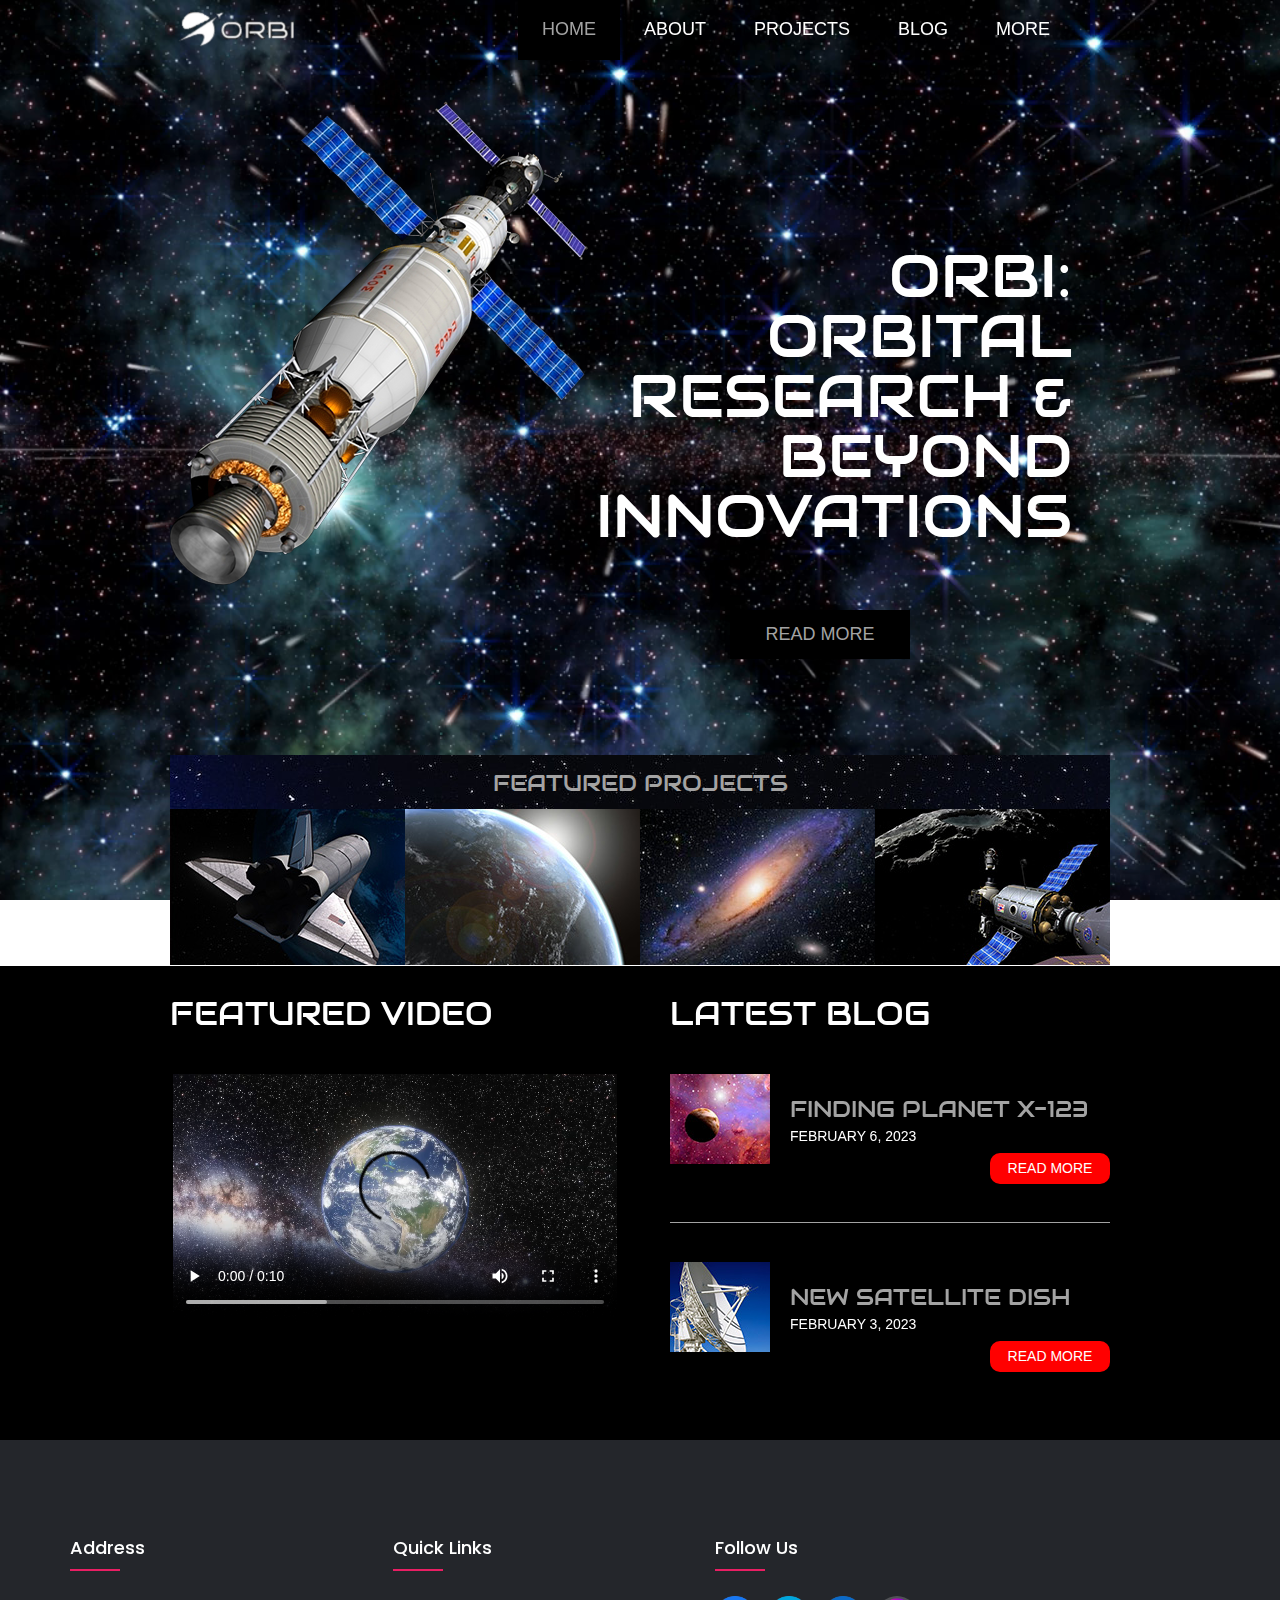
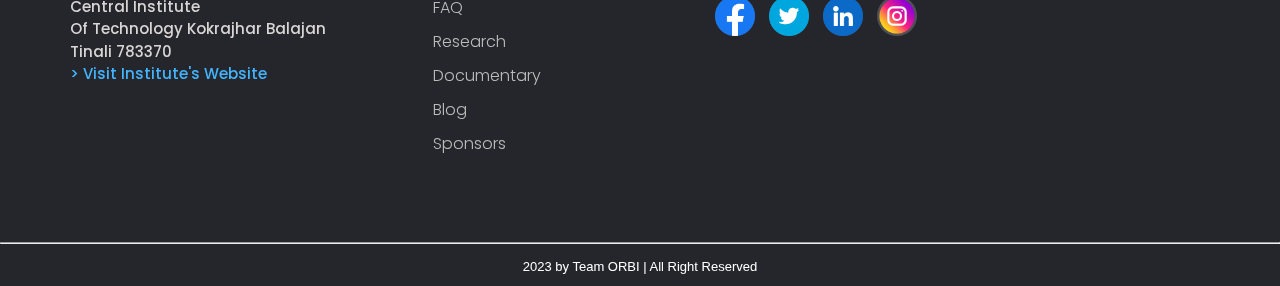
<file: index.html>
<!doctype html>
<html>
<head>
	<meta charset="UTF-8">
	<meta name="viewport" content="width=device-width, initial-scale=1.0">
	<title>ORBI: Orbital Research & Beyond Innovations</title>
	<link rel="icon" type="image/x-icon" href="/images/favico.ico">
	<link rel="stylesheet" href="css/style.css" type="text/css">
	<link rel="stylesheet" type="text/css" href="css/mobile.css">
	<script src="js/mobile.js" type="text/javascript"></script>
</head>
<body>
	<div class="video-background">
        <video autoplay muted loop>
            <source src="images/hr.mp4" type="video/mp4">
            Your browser does not support the video tag.
        </video>
    </div>
	<div id="page">
		<div id="header">
			<div>
				<a href="index.html" class="logo"><img src="images/logo.png" alt=""></a>
				<ul id="navigation">
					<li class="selected">
						<a href="index.html">Home</a>
					</li>
					<li>
						<a href="about.html">About</a>
					</li>
					<li class="menu">
						<a href="projects.html">Projects</a>
						<ul class="primary">
							<li>
								<a href="proj1.html">proj 1</a>
							</li>
						</ul>
					</li>
					<li class="menu">
						<a href="blog.html">Blog</a>
						<ul class="secondary">
							<li>
								<a href="singlepost.html">Single post</a>
							</li>
						</ul>
					</li>
					<li class="menu">
						<a href="projects.html">More</a>
						<ul class="secondary">
							<li>
								<a href="proj1.html">People_associated</a>
							</li>
						</ul>
					</li>
				</ul>
			</div>
		</div>
		<div id="body" class="home">
			<div class="header">
				<div>
					
					<img src="images/satellite.png" alt="" class="satellite">
					<h1>ORBI: Orbital Research & Beyond Innovations</h1>
					<h2></h2>
					<a href="blog.html" class="more">Read More</a>
					<h3>FEATURED PROJECTS</h3>
					<ul>
						<li>
							<a href="projects.html"><img src="images/project-image1.jpg" alt=""></a>
						</li>
						<li>
							<a href="projects.html"><img src="images/project-image2.jpg" alt=""></a>
						</li>
						<li>
							<a href="projects.html"><img src="images/project-image3.jpg" alt=""></a>
						</li>
						<li>
							<a href="projects.html"><img src="images/project-image4.jpg" alt=""></a>
						</li>
					</ul>
				</div>
			</div>
			
			<div class="footer">
				<div>
					<ul>
						<li>
							<h1>FEATURED VIDEO</h1>
							<video width="450" height="250" controls>
								<source src="images/hp.mp4" type="video/mp4">
								<source src="movie.ogg" type="video/ogg">
							  Your browser does not support the video tag.
							  </video>
						</li>
						<li>
							<h1>LATEST BLOG</h1>
							<ul>
								<li>
									<a href="blog.html"><img src="images/finding-planet.jpg" alt=""></a>
									<h1>FINDING PLANET X-123</h1>
									<span>FEBRUARY 6, 2023</span>
									<a href="blog.html" class="more">Read More</a>
								</li>
								<li>
									<a href="blog.html"><img src="images/new-satellitedish.jpg" alt=""></a>
									<h1>NEW SATELLITE DISH</h1>
									<span>FEBRUARY 3, 2023</span>
									<a href="blog.html" class="more">Read More</a>
								</li>
							</ul>
						</li>
					</ul>
				</div>
			</div>
		</div>
		<footer class="footer">
			<div class="container">
				<div class="row">
					<div class="footer-col">
						<h4>Address</h4>
						<p>
						 Central Institute <br>of Technology Kokrajhar
						 Balajan Tinali 783370 <br>
					 <a href="https://www.cit.ac.in/" id="link1">> Visit Institute's Website</a>
					 </p>
					</div>
					<div class="footer-col">
						<h4>Quick links</h4>
						<ul>
							<li><a href="#">FAQ</a></li>
							<li><a href="#">Research</a></li>
							<li><a href="#">documentary</a></li>
							<li><a href="#">blog</a></li>
							<li><a href="#">sponsors</a></li>
						</ul>
					</div>
					
					<div class="footer-col">
						<h4>follow us</h4>
						<div class="social-links">
							<a href="#"><img src="images/facebook.png" alt="facebook icon" id="img1"></a>
							<a href="#"><img src="images/twitter.png" alt="twitter icon" id="img1"></a>
							<a href="#"><img src="images/linkedin.png" alt="linkdin icon" id="img1"></a>
							<a href="#"><img src="images/instagram.png" alt="instagram icon" id="img1"></a>
						</div>
					</div>
				</div>
			</div>
		  <hr id="par">
			<p id="para">2023 by Team ORBI | All Right Reserved</p>
	   </footer>
	 
</body>
</html>
</file>
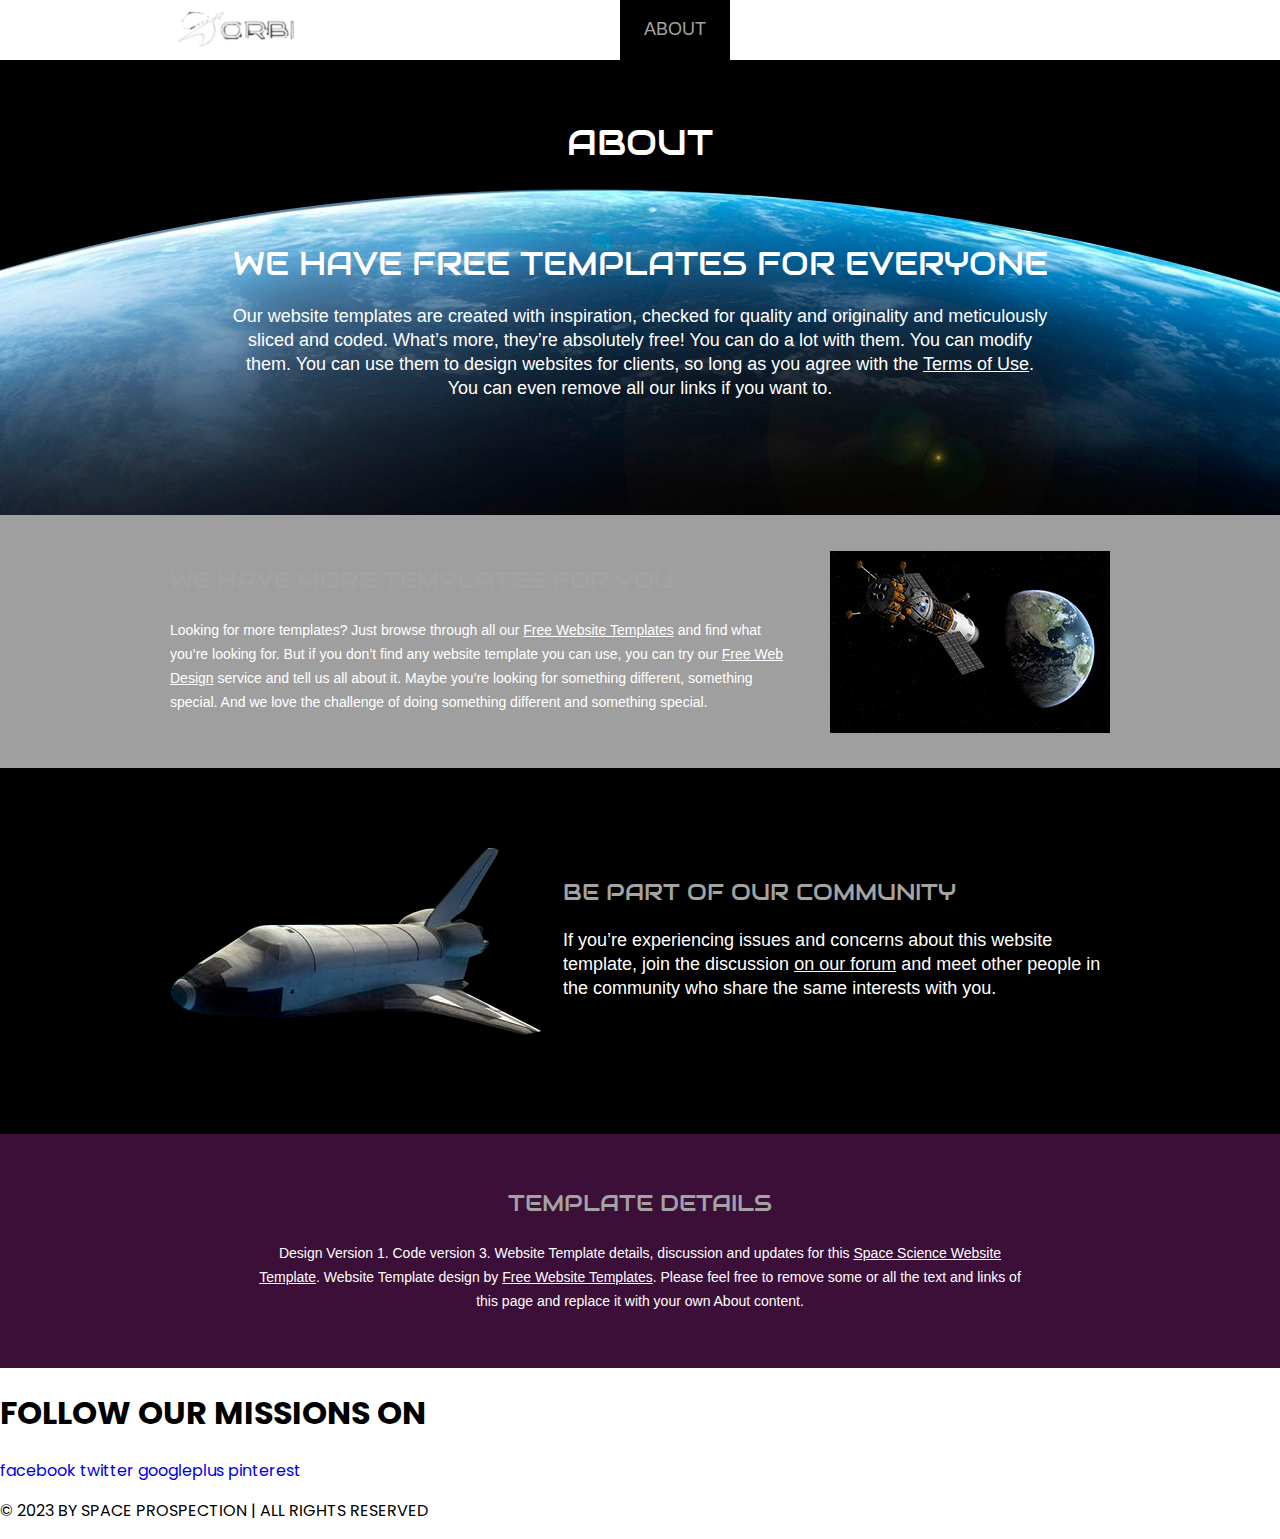
<file: about.html>
<!doctype html>
<!-- Website template by freewebsitetemplates.com -->
<html>
<head>
	<meta charset="UTF-8">
	<meta name="viewport" content="width=device-width, initial-scale=1.0">
	<title>about - Space Science Website Template</title>
	<link rel="stylesheet" href="css/style.css" type="text/css">
	<link rel="stylesheet" type="text/css" href="css/mobile.css">
	<script src="js/mobile.js" type="text/javascript"></script>
</head>
<body>
	<div id="page">
		<div id="header">
			<div>
				<a href="index.html" class="logo"><img src="images/logo.png" alt=""></a>
				<ul id="navigation">
					<li>
						<a href="index.html">Home</a>
					</li>
					<li class="selected">
						<a href="about.html">About</a>
					</li>
					<li class="menu">
						<a href="projects.html">Projects</a>
						<ul class="primary">
							<li>
								<a href="proj1.html">proj 1</a>
							</li>
						</ul>
					</li>
					<li class="menu">
						<a href="blog.html">Blog</a>
						<ul class="secondary">
							<li>
								<a href="singlepost.html">Single post</a>
							</li>
						</ul>
					</li>
					<li>
						<a href="contact.html">Contact</a>
					</li>
				</ul>
			</div>
		</div>
		<div id="body" class="about">
			<div class="header">
				<div>
					<h1>About</h1>
					<h2>We Have Free Templates for Everyone</h2>
					<p>Our website templates are created with inspiration, checked for quality and originality and meticulously sliced and coded. What’s more, they’re absolutely free! You can do a lot with them. You can modify them. You can use them to design websites for clients, so long as you agree with the <a href="https://freewebsitetemplates.com/about/terms/">Terms of Use</a>. You can even remove all our links if you want to.</p>
				</div>
			</div>
			<div class="body">
				<div>
					<img src="images/earth-satellite.jpg" alt="">
					<h2>We Have More Templates for You</h2>
					<p>Looking for more templates? Just browse through all our <a href="https://freewebsitetemplates.com/">Free Website Templates</a> and find what you’re looking for. But if you don’t find any website template you can use, you can try our <a href="https://freewebsitetemplates.com/freewebdesign/">Free Web Design</a> service and tell us all about it. Maybe you’re looking for something different, something special. And we love the challenge of doing something different and something special.</p>
				</div>
			</div>
			<div class="footer">
				<div>
					<img src="images/space-shuttle.png" alt="">
					<h2>Be Part of Our Community</h2>
					<p>If you’re experiencing issues and concerns about this website template, join the discussion <a href="https://freewebsitetemplates.com/forums/">on our forum</a> and meet other people in the community who share the same interests with you.</p>
				</div>
			</div>
			<div class="section">
				<div>
					<h2>Template Details</h2>
					<p>Design Version 1. Code version 3. Website Template details, discussion and updates for this <a href="https://freewebsitetemplates.com/discuss/spacescience/"> Space Science Website Template</a>. Website Template design by <a href="https://freewebsitetemplates.com/">Free Website Templates</a>. Please feel free to remove some or all the text and links of this page and replace it with your own About content.</p>
				</div>
			</div>
		</div>
		<div id="footer">
			<div class="connect">
				<div>
					<h1>FOLLOW OUR  MISSIONS ON</h1>
					<div>
						<a href="http://freewebsitetemplates.com/go/facebook/" class="facebook">facebook</a>
						<a href="http://freewebsitetemplates.com/go/twitter/" class="twitter">twitter</a>
						<a href="http://freewebsitetemplates.com/go/googleplus/" class="googleplus">googleplus</a>
						<a href="http://freewebsitetemplates.com/go/pinterest/" class="pinterest">pinterest</a>
					</div>
				</div>
			</div>
			<div class="footnote">
				<div>
					<p>&copy; 2023 BY SPACE PROSPECTION | ALL RIGHTS RESERVED</p>
				</div>
			</div>
		</div>
	</div>
</body>
</html>
</file>
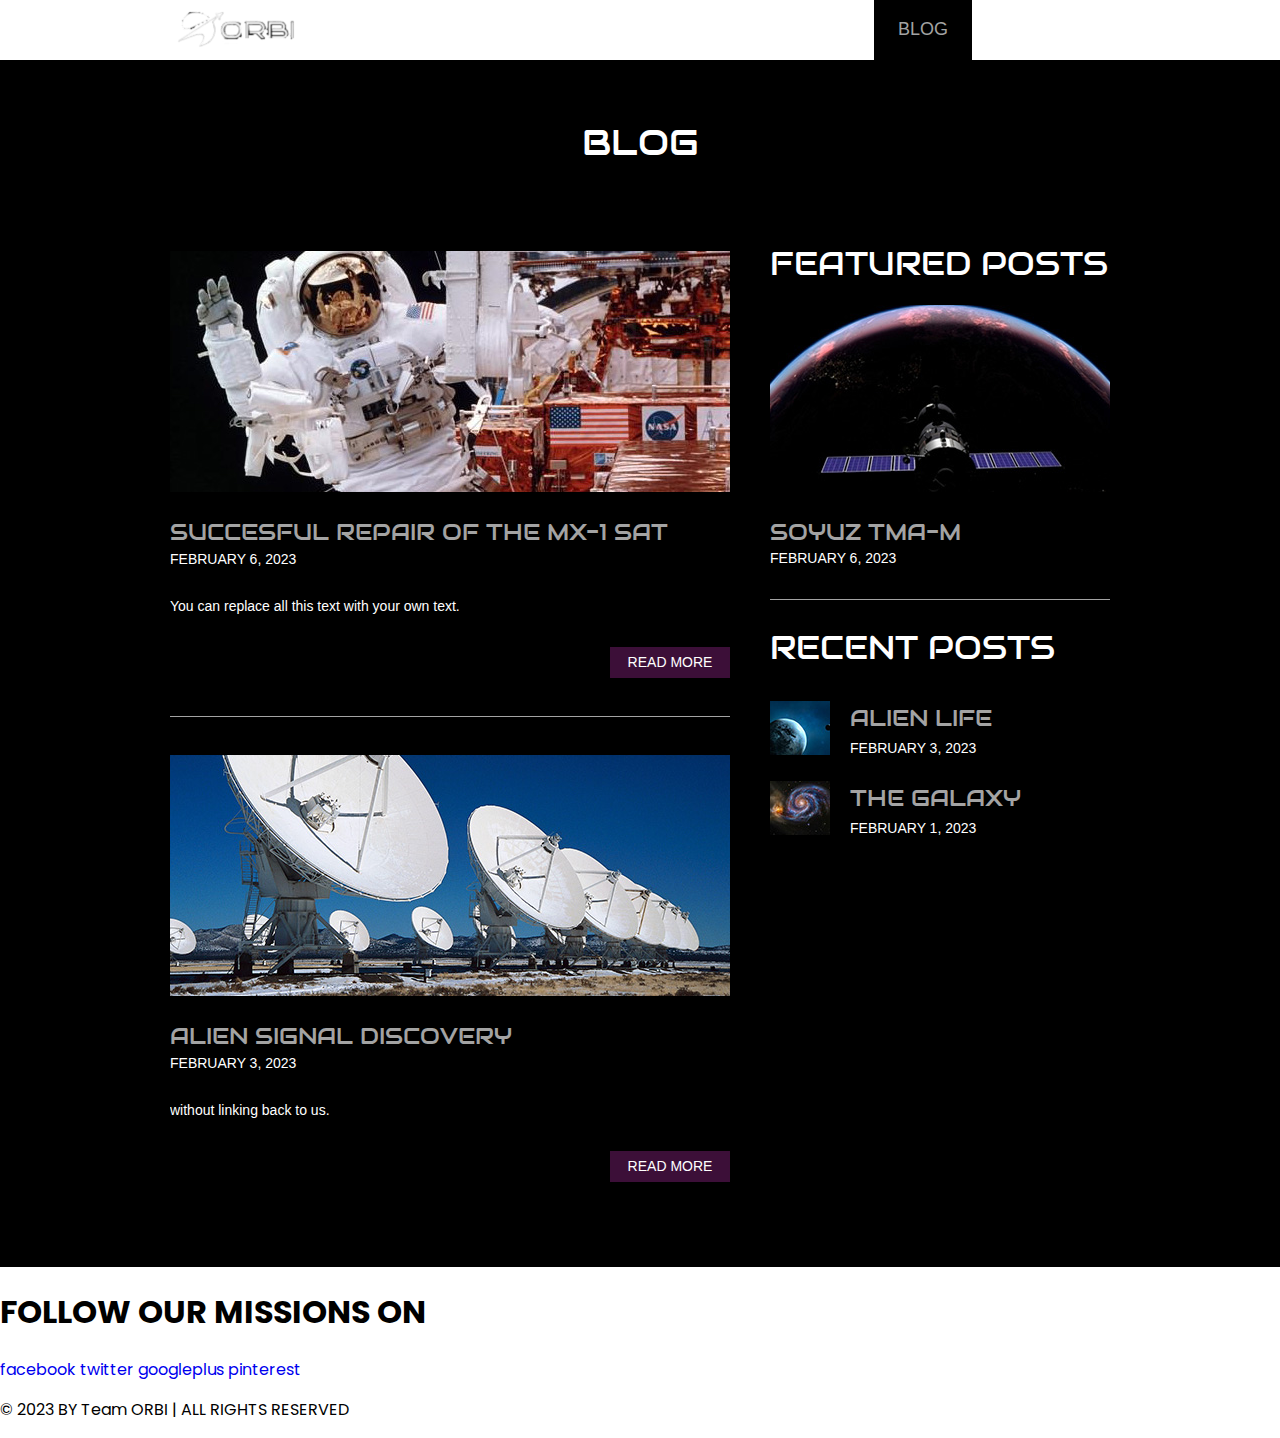
<file: blog.html>
<!doctype html>
<!-- Website template by freewebsitetemplates.com -->
<html>
<head>
	<meta charset="UTF-8">
	<meta name="viewport" content="width=device-width, initial-scale=1.0">
	<title>ORBI: Orbital Research & Beyond Innovations</title>
	<link rel="stylesheet" href="css/style.css" type="text/css">
	<link rel="stylesheet" type="text/css" href="css/mobile.css">
	<script src="js/mobile.js" type="text/javascript"></script>
</head>
<body>
	<div id="page">
		<div id="header">
			<div>
				<a href="index.html" class="logo"><img src="images/logo.png" alt=""></a>
				<ul id="navigation">
					<li>
						<a href="index.html">Home</a>
					</li>
					<li>
						<a href="about.html">About</a>
					</li>
					<li class="menu">
						<a href="projects.html">Projects</a>
						<ul class="primary">
							<li>
								<a href="proj1.html">proj 1</a>
							</li>
						</ul>
					</li>
					<li class="menu selected">
						<a href="blog.html">Blog</a>
						<ul class="secondary">
							<li>
								<a href="singlepost.html">Single post</a>
							</li>
						</ul>
					</li>
					<li>
						<a href="contact.html">Contact</a>
					</li>
				</ul>
			</div>
		</div>
		<div id="body">
			<div class="header">
				<div>
					<h1>Blog</h1>
					<div class="article">
						<ul>
							<li>
								<a href="singlepost.html"><img src="images/astronaut.jpg" alt=""></a>
								<h1>SUCCESFUL REPAIR OF THE MX-1 SAT</h1>
								<span>FEBRUARY 6, 2023</span>
								<p>You can replace all this text with your own text.</p>
								<a href="singlepost.html" class="more">Read More</a>
							</li>
							<li>
								<a href="singlepost.html"><img src="images/satellite-dish.jpg" alt=""></a>
								<h1>ALIEN SIGNAL DISCOVERY</h1>
								<span>FEBRUARY 3, 2023</span>
								<p>without linking back to us.</p>
								<a href="singlepost.html" class="more">Read More</a>
							</li>
						</ul>
					</div>
					<div class="sidebar">
						<ul>
							<li>
								<h1>FEATURED POSTS</h1>
								<a href="singlepost.html"><img src="images/moon-satellite.jpg" alt=""></a>
								<h2>SOYUZ TMA-M</h2>
								<span>FEBRUARY 6, 2023</span>
							</li>
							<li>
								<h1>RECENT POSTS</h1>
								<ul>
									<li>
										<a href="singlepost.html"><img src="images/alien-life.jpg" alt=""></a>
										<h2>ALIEN LIFE</h2>
										<span>FEBRUARY 3, 2023</span>
									</li>
									<li>
										<a href="singlepost.html"><img src="images/galaxy.jpg" alt=""></a>
										<h2>THE GALAXY</h2>
										<span>FEBRUARY 1, 2023</span>
									</li>
								</ul>
							</li>
						</ul>
					</div>
				</div>
			</div>
		</div>
		<div id="footer">
			<div class="connect">
				<div>
					<h1>FOLLOW OUR  MISSIONS ON</h1>
					<div>
						<a href="http://freewebsitetemplates.com/go/facebook/" class="facebook">facebook</a>
						<a href="http://freewebsitetemplates.com/go/twitter/" class="twitter">twitter</a>
						<a href="http://freewebsitetemplates.com/go/googleplus/" class="googleplus">googleplus</a>
						<a href="http://pinterest.com/fwtemplates/" class="pinterest">pinterest</a>
					</div>
				</div>
			</div>
			<div class="footnote">
				<div>
					<p>&copy; 2023 BY Team ORBI | ALL RIGHTS RESERVED</p>
				</div>
			</div>
		</div>
	</div>
</body>
</html>
</file>
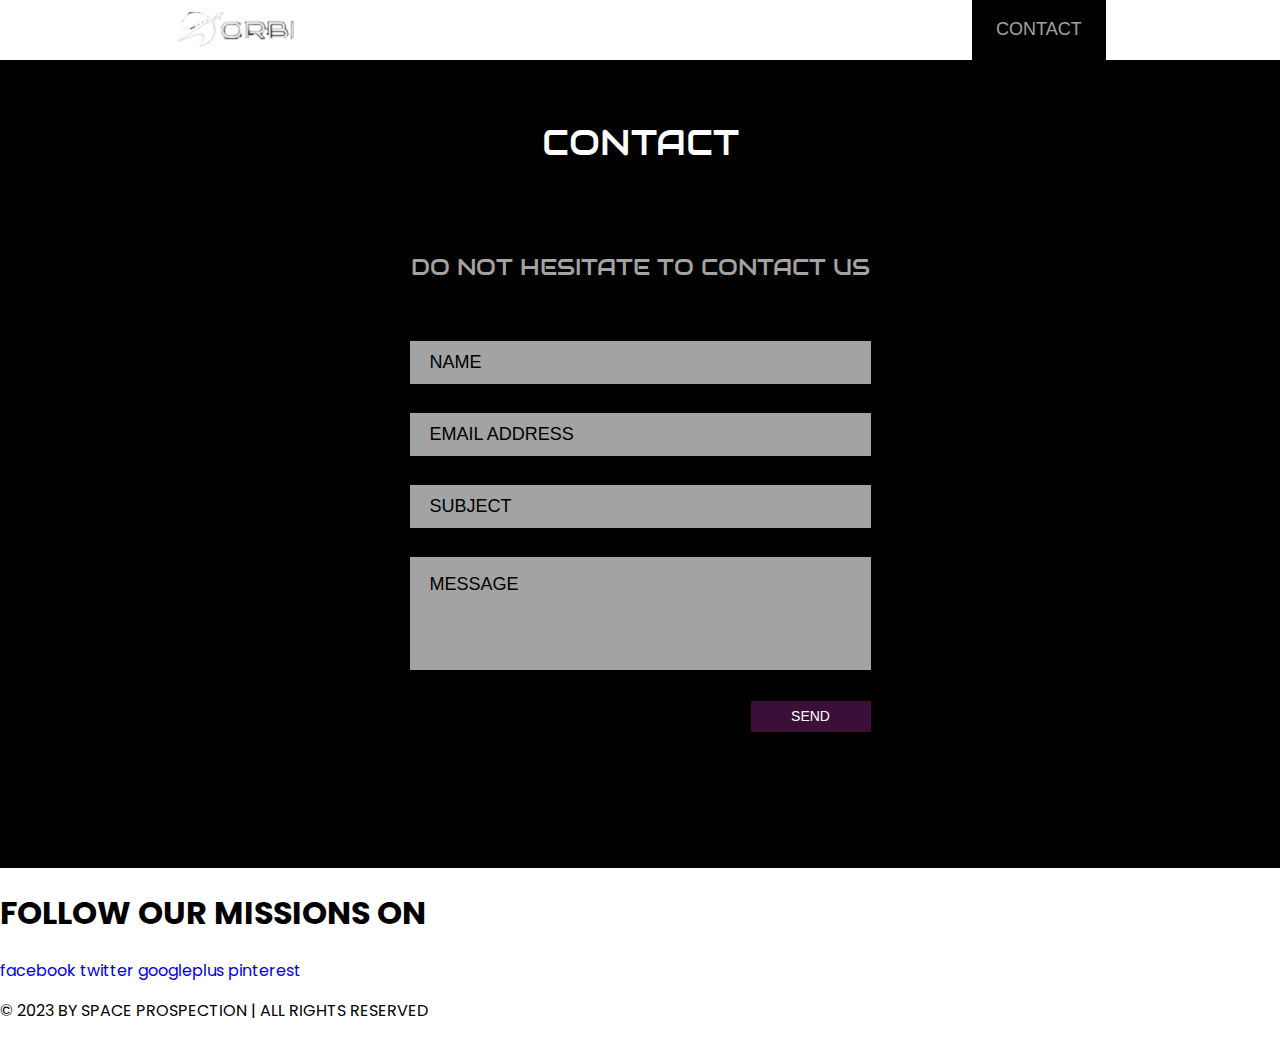
<file: contact.html>
<!doctype html>
<!-- Website template by freewebsitetemplates.com -->
<html>
<head>
	<meta charset="UTF-8">
	<meta name="viewport" content="width=device-width, initial-scale=1.0">
	<title>contact - Space Science Website Template</title>
	<link rel="stylesheet" href="css/style.css" type="text/css">
	<link rel="stylesheet" type="text/css" href="css/mobile.css">
	<script src="js/mobile.js" type="text/javascript"></script>
</head>
<body>
	<div id="page">
		<div id="header">
			<div>
				<a href="index.html" class="logo"><img src="images/logo.png" alt=""></a>
				<ul id="navigation">
					<li>
						<a href="index.html">Home</a>
					</li>
					<li>
						<a href="about.html">About</a>
					</li>
					<li class="menu">
						<a href="projects.html">Projects</a>
						<ul class="primary">
							<li>
								<a href="proj1.html">proj 1</a>
							</li>
						</ul>
					</li>
					<li class="menu">
						<a href="blog.html">Blog</a>
						<ul class="secondary">
							<li>
								<a href="singlepost.html">Single post</a>
							</li>
						</ul>
					</li>
					<li class="selected">
						<a href="contact.html">Contact</a>
					</li>
				</ul>
			</div>
		</div>
		<div id="body">
			<div class="header">
				<div class="contact">
					<h1>Contact</h1>
					<h2>DO NOT HESITATE TO CONTACT US</h2>
					<form action="index.html">
						<input type="text" name="Name" value="Name" onblur="this.value=!this.value?'Name':this.value;" onfocus="this.select()" onclick="this.value='';">
						<input type="text" name="Email Address" value="Email Address" onblur="this.value=!this.value?'Email Address':this.value;" onfocus="this.select()" onclick="this.value='';">
						<input type="text" name="Subject" value="Subject" onblur="this.value=!this.value?'Subject':this.value;" onfocus="this.select()" onclick="this.value='';">
						<textarea name="message" cols="50" rows="7">Message</textarea>
						<input type="submit" value="Send" id="submit">
					</form>
				</div>
			</div>
		</div>
		<div id="footer">
			<div class="connect">
				<div>
					<h1>FOLLOW OUR  MISSIONS ON</h1>
					<div>
						<a href="http://freewebsitetemplates.com/go/facebook/" class="facebook">facebook</a>
						<a href="http://freewebsitetemplates.com/go/twitter/" class="twitter">twitter</a>
						<a href="http://freewebsitetemplates.com/go/googleplus/" class="googleplus">googleplus</a>
						<a href="http://pinterest.com/fwtemplates/" class="pinterest">pinterest</a>
					</div>
				</div>
			</div>
			<div class="footnote">
				<div>
					<p>&copy; 2023 BY SPACE PROSPECTION | ALL RIGHTS RESERVED</p>
				</div>
			</div>
		</div>
	</div>
</body>
</html>
</file>
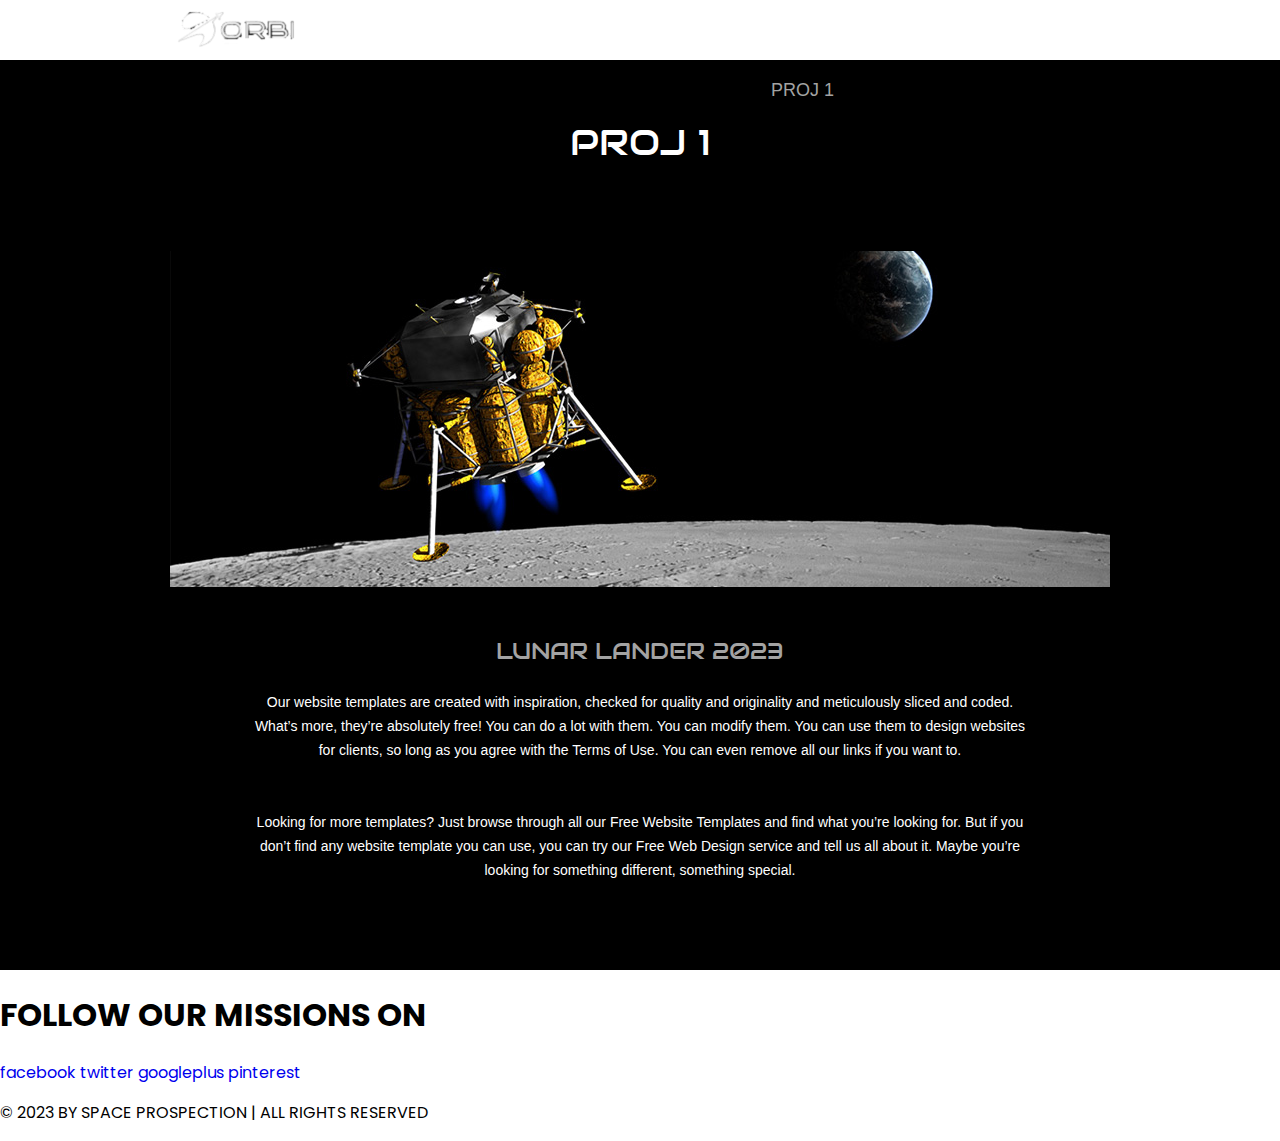
<file: proj1.html>
<!doctype html>
<!-- Website template by freewebsitetemplates.com -->
<html>
<head>
	<meta charset="UTF-8">
	<meta name="viewport" content="width=device-width, initial-scale=1.0">
	<title>proj1 - Space Science Website Template</title>
	<link rel="stylesheet" href="css/style.css" type="text/css">
	<link rel="stylesheet" type="text/css" href="css/mobile.css">
	<script src="js/mobile.js" type="text/javascript"></script>
</head>
<body>
	<div id="page">
		<div id="header">
			<div>
				<a href="index.html" class="logo"><img src="images/logo.png" alt=""></a>
				<ul id="navigation">
					<li>
						<a href="index.html">Home</a>
					</li>
					<li>
						<a href="about.html">About</a>
					</li>
					<li class="menu">
						<a href="projects.html">Projects</a>
						<ul class="primary selected">
							<li>
								<a href="proj1.html">proj 1</a>
							</li>
						</ul>
					</li>
					<li class="menu">
						<a href="blog.html">Blog</a>
						<ul class="secondary">
							<li>
								<a href="singlepost.html">Single post</a>
							</li>
						</ul>
					</li>
					<li>
						<a href="contact.html">Contact</a>
					</li>
				</ul>
			</div>
		</div>
		<div id="body">
			<div class="header">
				<div>
					<h1>Proj 1</h1>
					<img src="images/moon-landing.jpg" alt="">
					<h2>LUNAR LANDER 2023</h2>
					<p>Our website templates are created with inspiration, checked for quality and originality and meticulously sliced and coded. What’s more, they’re absolutely free! You can do a lot with them. You can modify them. You can use them to design websites for clients, so long as you agree with the Terms of Use. You can even remove all our links if you want to.</p>
					<p>Looking for more templates? Just browse through all our Free Website Templates and find what you’re looking for. But if you don’t find any website template you can use, you can try our Free Web Design service and tell us all about it. Maybe you’re looking for something different, something special.</p>
				</div>
			</div>
		</div>
		<div id="footer">
			<div class="connect">
				<div>
					<h1>FOLLOW OUR  MISSIONS ON</h1>
					<div>
						<a href="http://freewebsitetemplates.com/go/facebook/" class="facebook">facebook</a>
						<a href="http://freewebsitetemplates.com/go/twitter/" class="twitter">twitter</a>
						<a href="http://freewebsitetemplates.com/go/googleplus/" class="googleplus">googleplus</a>
						<a href="http://pinterest.com/fwtemplates/" class="pinterest">pinterest</a>
					</div>
				</div>
			</div>
			<div class="footnote">
				<div>
					<p>&copy; 2023 BY SPACE PROSPECTION | ALL RIGHTS RESERVED</p>
				</div>
			</div>
		</div>
	</div>
</body>
</html>
</file>
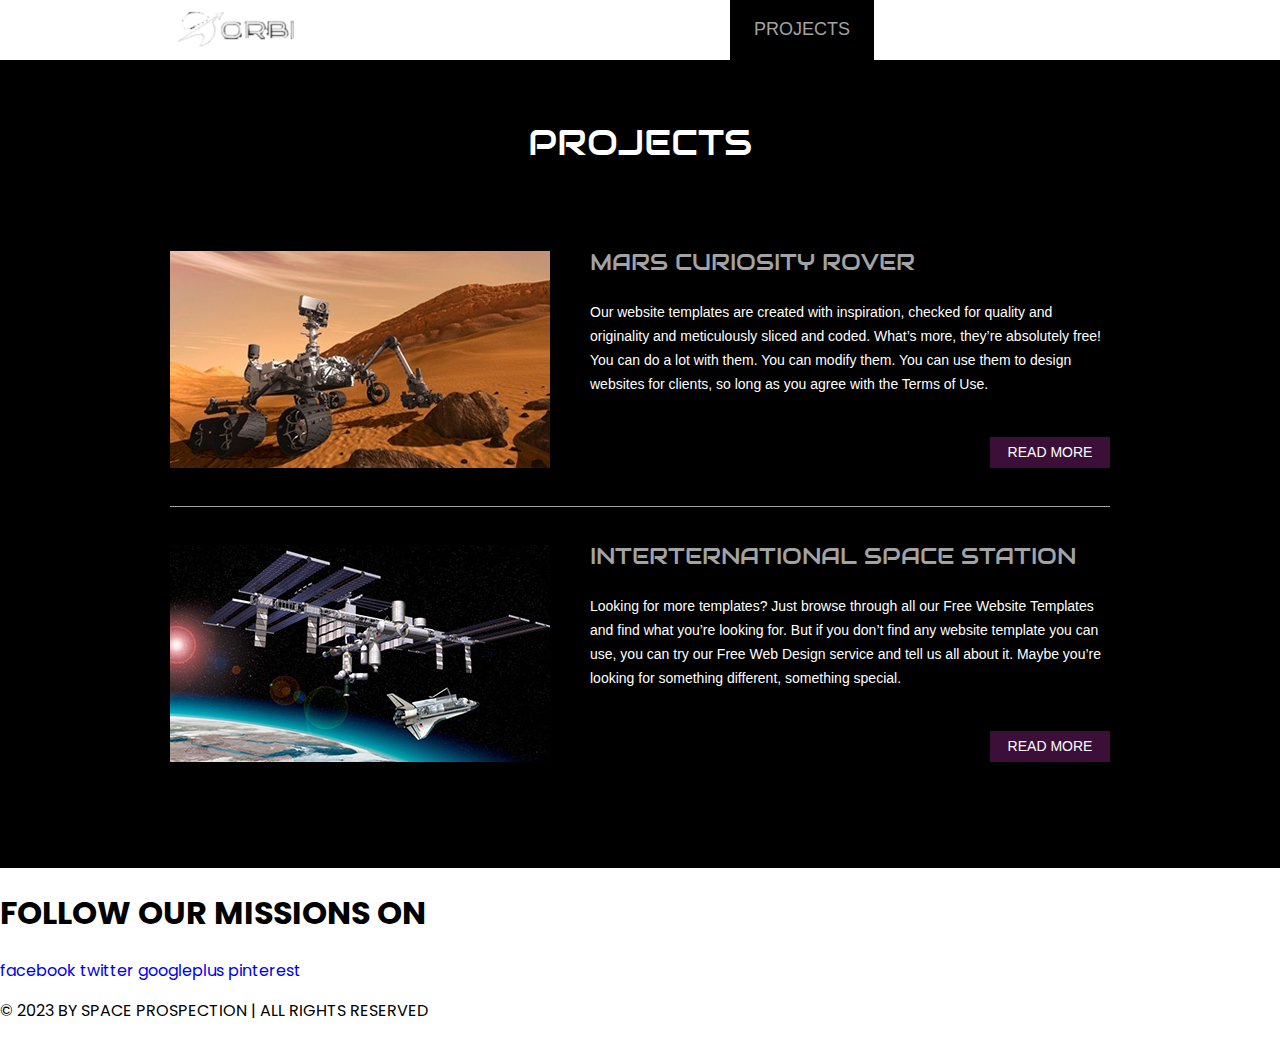
<file: projects.html>
<!doctype html>
<!-- Website template by freewebsitetemplates.com -->
<html>
<head>
	<meta charset="UTF-8">
	<meta name="viewport" content="width=device-width, initial-scale=1.0">
	<title>projects - Space Science Website Template</title>
	<link rel="stylesheet" href="css/style.css" type="text/css">
	<link rel="stylesheet" type="text/css" href="css/mobile.css">
	<script src="js/mobile.js" type="text/javascript"></script>
</head>
<body>
	<div id="page">
		<div id="header">
			<div>
				<a href="index.html" class="logo"><img src="images/logo.png" alt=""></a>
				<ul id="navigation">
					<li>
						<a href="index.html">Home</a>
					</li>
					<li>
						<a href="about.html">About</a>
					</li>
					<li class="menu selected">
						<a href="projects.html">Projects</a>
						<ul class="primary">
							<li>
								<a href="proj1.html">proj 1</a>
							</li>
						</ul>
					</li>
					<li class="menu">
						<a href="blog.html">Blog</a>
						<ul class="secondary">
							<li>
								<a href="singlepost.html">Single post</a>
							</li>
						</ul>
					</li>
					<li>
						<a href="contact.html">Contact</a>
					</li>
				</ul>
			</div>
		</div>
		<div id="body">
			<div class="header">
				<div>
					<h1>Projects</h1>
					<ul>
						<li>
							<a href="proj1.html"><img src="images/curious-rover.jpg" alt=""></a>
							<div>
								<h1>MARS CURIOSITY ROVER </h1>
								<p>Our website templates are created with inspiration, checked for quality and originality and meticulously sliced and coded. What’s more, they’re absolutely free! You can do a lot with them. You can modify them. You can use them to design websites for clients, so long as you agree with the Terms of Use.</p>
								<a href="proj1.html" class="more">Read More</a>
							</div>
						</li>
						<li>
							<a href="proj1.html"><img src="images/space-station.jpg" alt=""></a>
							<div>
								<h1>INTERTERNATIONAL SPACE STATION</h1>
								<p>Looking for more templates? Just browse through all our Free Website Templates and find what you’re looking for. But if you don’t find any website template you can use, you can try our Free Web Design service and tell us all about it. Maybe you’re looking for something different, something special.</p>
								<a href="proj1.html" class="more">Read More</a>
							</div>
						</li>
					</ul>
				</div>
			</div>
		</div>
		<div id="footer">
			<div class="connect">
				<div>
					<h1>FOLLOW OUR  MISSIONS ON</h1>
					<div>
						<a href="http://freewebsitetemplates.com/go/facebook/" class="facebook">facebook</a>
						<a href="http://freewebsitetemplates.com/go/twitter/" class="twitter">twitter</a>
						<a href="http://freewebsitetemplates.com/go/googleplus/" class="googleplus">googleplus</a>
						<a href="http://pinterest.com/fwtemplates/" class="pinterest">pinterest</a>
					</div>
				</div>
			</div>
			<div class="footnote">
				<div>
					<p>&copy; 2023 BY SPACE PROSPECTION | ALL RIGHTS RESERVED</p>
				</div>
			</div>
		</div>
	</div>
</body>
</html>
</file>
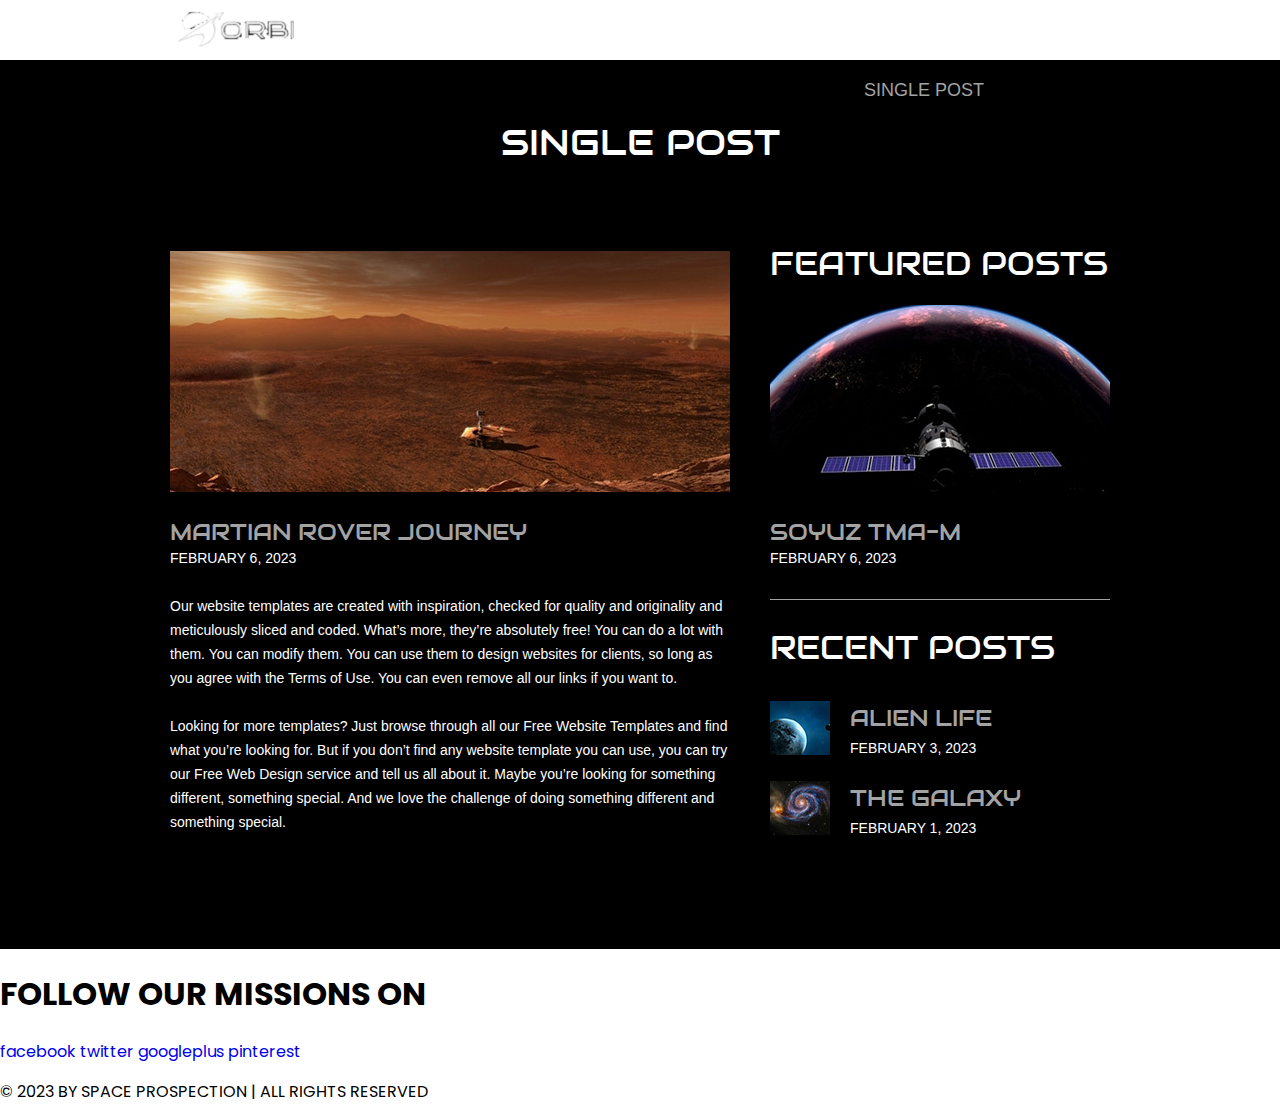
<file: singlepost.html>
<!doctype html>
<!-- Website template by freewebsitetemplates.com -->
<html>
<head>
	<meta charset="UTF-8">
	<meta name="viewport" content="width=device-width, initial-scale=1.0">
	<title>singlepost - Space Science Website Template</title>
	<link rel="stylesheet" href="css/style.css" type="text/css">
	<link rel="stylesheet" type="text/css" href="css/mobile.css">
	<script src="js/mobile.js" type="text/javascript"></script>
</head>
<body>
	<div id="page">
		<div id="header">
			<div>
				<a href="index.html" class="logo"><img src="images/logo.png" alt=""></a>
				<ul id="navigation">
					<li>
						<a href="index.html">Home</a>
					</li>
					<li>
						<a href="about.html">About</a>
					</li>
					<li class="menu">
						<a href="projects.html">Projects</a>
						<ul class="primary">
							<li>
								<a href="proj1.html">proj 1</a>
							</li>
						</ul>
					</li>
					<li class="menu">
						<a href="blog.html">Blog</a>
						<ul class="secondary selected">
							<li>
								<a href="singlepost.html">Single post</a>
							</li>
						</ul>
					</li>
					<li>
						<a href="contact.html">Contact</a>
					</li>
				</ul>
			</div>
		</div>
		<div id="body">
			<div class="header">
				<div>
					<h1>Single Post</h1>
					<div class="article">
						<img src="images/martianrover-journey.jpg" alt="">
						<h1>MARTIAN ROVER JOURNEY</h1>
						<span>FEBRUARY 6, 2023</span>
						<p>Our website templates are created with inspiration, checked for quality and originality and meticulously sliced and coded. What’s more, they’re absolutely free! You can do a lot with them. You can modify them. You can use them to design websites for clients, so long as you agree with the Terms of Use. You can even remove all our links if you want to.</p>
						<p>Looking for more templates? Just browse through all our Free Website Templates and find what you’re looking for. But if you don’t find any website template you can use, you can try our Free Web Design service and tell us all about it. Maybe you’re looking for something different, something special. And we love the challenge of doing something different and something special.</p>
					</div>
					<div class="sidebar">
						<ul>
							<li>
								<h1>FEATURED POSTS</h1>
								<a href="blog.html"><img src="images/moon-satellite.jpg" alt=""></a>
								<h2>SOYUZ TMA-M</h2>
								<span>FEBRUARY 6, 2023</span>
							</li>
							<li>
								<h1>RECENT POSTS</h1>
								<ul>
									<li>
										<a href="blog.html"><img src="images/alien-life.jpg" alt=""></a>
										<h2>ALIEN LIFE</h2>
										<span>FEBRUARY 3, 2023</span>
									</li>
									<li>
										<a href="blog.html"><img src="images/galaxy.jpg" alt=""></a>
										<h2>THE GALAXY</h2>
										<span>FEBRUARY 1, 2023</span>
									</li>
								</ul>
							</li>
						</ul>
					</div>
				</div>
			</div>
		</div>
		<div id="footer">
			<div class="connect">
				<div>
					<h1>FOLLOW OUR  MISSIONS ON</h1>
					<div>
						<a href="http://freewebsitetemplates.com/go/facebook/" class="facebook">facebook</a>
						<a href="http://freewebsitetemplates.com/go/twitter/" class="twitter">twitter</a>
						<a href="http://freewebsitetemplates.com/go/googleplus/" class="googleplus">googleplus</a>
						<a href="http://pinterest.com/fwtemplates/" class="pinterest">pinterest</a>
					</div>
				</div>
			</div>
			<div class="footnote">
				<div>
					<p>&copy; 2023 BY SPACE PROSPECTION | ALL RIGHTS RESERVED</p>
				</div>
			</div>
		</div>
	</div>
</body>
</html>
</file>
<file: css/style.css>
@import url('https://fonts.googleapis.com/css2?family=Poppins:wght@300;400;500;600;700&display=swap');
body {
	margin: 0;
	padding: 0;
	position: relative;
	width: auto;
}

/* Style the video background container */
.video-background {
    position: fixed;
    top: 0;
    left: 0;
    width: 100%;
    height: 100%;
    overflow: hidden;
    z-index: -1; /* Place the video background behind other content */
}

/* Style the video to cover the entire container */
.video-background video {
    min-width: 100%;
    min-height: 100%;
    width: auto;
    height: auto;
    position: absolute;
    top: 50%;
    left: 50%;
    transform: translate(-50%, -50%);
}
body #page {
	
	margin: 0;
	overflow: hidden;
	padding: 0;
	width: auto;
	z-index: 3;
}
a {
	text-decoration: none;
	outline: none;
}
a:active {
	background: none;
}
img {
	border: none;
}
/*-------------------------------------------FONTS---------------------------------------------*/
@font-face {
	font-family: 'audiowide-regular-webfont';
	src: url('../fonts/audiowide-regular-webfont.eot');
	src: url('../fonts/audiowide-regular-webfont.woff') format('woff'), url('../fonts/audiowide-regular-webfont.ttf') format('truetype'), url('../fonts/audiowide-regular-webfont.svg') format('svg');
}
/*----------------------------------------header-styles---------------------------------------*/
#header {
	/* background: url(../images/bg-transparent1.png) repeat; */
	
	margin: 0;
	min-height: 60px;
	padding: 0;
	width: auto;
}
#header div {
	margin: 0 auto;
	max-width: 940px;
	min-height: 60px;
	padding: 0 10px;
}
#header div a.logo {
	display: block;
	float: left;
	height: 60px;
	margin: 0 44px 0 0;
	padding: 0;
	width: 304px;
}
#header div a img {
	display: block;
	margin: 0;
	padding: 0;
	width: auto;
}
#header div ul {
	display: inline-block;
	float: left;
	list-style: none;
	margin: 0;
	padding: 0;
	width: auto;
}
#header div ul li {
	float: left;
	margin: 0;
	padding: 0;
	width: auto;
}
#header div ul li a {
	color: #ffffff;
	display: block;
	font-family: Arial;
	font-size: 18px;
	font-weight: normal;
	line-height: 59px;
	margin: 0;
	min-height: 60px;
	padding: 0 24px;
 *padding: 0 23px; /* Needed for IE8 and old versions */
	text-align: center;
	text-transform: uppercase;
	width: auto;
}
#header div ul li a:hover {
	background-color: #b7b7b7;
	color: #ffffff;
}
#header div ul li.selected a {
	background-color: #000000;
	color: #a3a3a3;
}
#header div ul li.menu {
	position: relative;
}
#header div ul li.menu ul {
	display: block;
	left: -99999px;
	list-style: none;
	margin: 0;
	padding: 0;
	position: absolute;
	top: 60px;
	width: 142px;
	z-index: 50;
}
#header div ul li.menu:hover ul.primary {
	left: 31px;
}
#header div ul li.menu ul.primary.selected {
	left: 31px;
}
#header div ul li.menu:hover ul.secondary {
	left: -20px;
}
#header div ul li.menu ul.secondary.selected {
	left: -20px;
}
#header div ul li.menu:hover ul.secondary {
	left: -10px;
}
#header div ul li.menu ul.secondary.selected {
	left: -20px;
}
#header div ul li.menu ul li {
	margin: 0;
	padding: 0;
	width: auto;
}
#header div ul li.menu ul li a {
	background-color: #ababab;
	color: #ffffff;
	display: block;
	font-family: Arial;
	font-size: 18px;
	font-weight: normal;
	line-height: 60px;
	margin: 0;
	min-height: 60px;
	padding: 0 10px;
	text-align: center;
	text-transform: uppercase;
	width: auto;
}
#header div ul li.menu ul.primary.selected li a, #header div ul li.menu ul.secondary.selected li a {
	background-color: #000000;
	color: #a3a3a3;
}
/*----------------------------------------body-home-styles---------------------------------------*/
#body {
	background-color: #000000;
	margin: 0;
	min-height: 808px;
	overflow: hidden;
	padding: 0;
	width: 100%;
}
#body.home {
	background: none;
	margin: 0;
	min-height: 1308px;
	overflow: hidden;
	padding: 0;
	width: 100%;
}
#body.home .header {
	background: none;
	margin: 0;
	overflow: hidden;
	padding: 0;
	width: 100%;
}
#body.home .header div {
	margin: 0 auto;
	max-width: 940px;
	overflow: hidden;
	padding: 0 10px;
	position: relative;
}
#body.home .header div img.satellite {
	display: block;
	left: 10px;
	margin: 0;
	padding: 0;
	position: absolute;
	top: 41px;
	width: auto;
	z-index: 50;
}
#body.home .header div h1 {
	color: #FFFFFF;
	display: block;
	float: right;
	font-family: audiowide-regular-webfont;
	font-size: 60px;
	font-weight: normal;
	line-height: 60px;
	margin: 187px 0 27px;
	padding: 0 38px 0 399px;
	position: relative;
	text-align: right;
	text-transform: uppercase;
	width: 503px;
	z-index: 60;
}
#body.home .header div h2 {
	color: #FFFFFF;
	display: block;
	float: right;
	font-family: Arial;
	font-size: 43px;
	font-weight: normal;
	line-height: 43px;
	margin: 0 0 36px;
	padding: 0 146px 0 506px;
	position: relative;
	text-align: right;
	text-transform: uppercase;
	width: 288px;
	z-index: 60;
}
#body.home .header div a.more {
	background-color: #000000;
	color: #a3a3a3;
	display: block;
	float: right;
	font-family: Arial;
	font-size: 18px;
	font-weight: normal;
	height: 49px;
	line-height: 49px;
	margin: 0 200px 0 0;
	padding: 0;
	text-align: center;
	text-transform: uppercase;
	position: relative;
	width: 180px;
	z-index: 55;
}
#body.home .header div a.more:hover {
	background-color: #bababa;
	color: #ffffff;
}
#body.home .header div h3 {
	background: url("../images/bg-transparent1.png") repeat;
	color: #A3A3A3;
	float: left;
	font-family: audiowide-regular-webfont;
	font-size: 23px;
	font-weight: normal;
	line-height: 23px;
	margin: 96px 0 0;
 *margin: 102px 0 0;/* Needed for IE8 and old versions */
	min-height: 27px;
	padding: 17px 0 10px;
	position: relative;
	text-align: center;
	text-transform: uppercase;
	width: 940px;
}
#body.home .header div ul {
	display: inline-block;
	list-style: none outside none;
	margin: 0 0 -6px;
	overflow: hidden;
	padding: 0;
	width: auto;
}
#body.home .header div ul li:first-child {
	padding: 0;
}
#body.home .header div ul li {
	border: medium none;
	float: left;
	margin: 0;
	padding: 0;
	width: auto;
}
#body.home .header div ul li a {
	display: block;
	float: none;
	height: 156px;
	margin: 0;
	padding: 0;
	width: 235px;
}
#body.home .header div ul li a img {
	cursor: pointer;
	filter: alpha(opacity=100);/* Needed for IE8 and old versions */
	opacity: 1.0;
	display: block;
	margin: 0;
	padding: 0;
	width: auto;
}
#body.home .header div ul li a img:hover {
	filter: alpha(opacity=70);/* Needed for IE8 and old versions */
	opacity: 0.7;
}
#body.home .body {
	background-color: #51466c6b;
	margin: 0;
	min-height: 168px;
	overflow: hidden;
	padding: 0;
	width: 100%;
}
#body.home .body div {
	margin: 0 auto;
	max-width: 940px;
	overflow: hidden;
	padding: 31px 10px 0;
}
#body.home .body div h1 {
	color: #FFFFFF;
	display: block;
	font-family: audiowide-regular-webfont;
	font-size: 32px;
	font-weight: normal;
	line-height: 32px;
	margin: 0 auto 24px;
	padding: 0;
	text-align: center;
	text-transform: uppercase;
	width: 780px;
}
#body.home .body div p {
	color: #ffffff;
	display: block;
	font-family: Arial;
	font-size: 18px;
	font-weight: normal;
	line-height: 24px;
	margin: 0 auto;
	padding: 0;
	text-align: center;
	width: 780px;
}
#body.home .body div p a {
	color: #ffffff;
	font-family: Arial;
	font-size: 18px;
	font-weight: normal;
	line-height: 24px;
	margin: 0 auto;
	padding: 0;
	text-decoration: underline;
}
#body.home .body div p a:hover {
	color: #a3a3a3;
}
#body.home .footer {
	background-color: #000000;
	margin: 0;
	overflow: hidden;
	padding: 0;
	width: 100%;
}
#body.home .footer div {
	margin: 0 auto;
	max-width: 960px;
	overflow: hidden;
	padding: 32px 0 16px;
}
#body.home .footer div ul {
	display: inline-block;
	list-style: none;
	margin: 0;
	overflow: hidden;
	padding: 0;
	width: auto;
}
#body.home .footer div ul li:first-child {
	float: left;
	margin: 0 10px;
	padding: 0;
	width: 460px;
}
#body.home .footer div ul li {
	float: left;
	margin: 0 0 0 10px;
	padding: 0 0 0 20px;
	width: 440px;
}
#body.home .footer div ul li h1 {
	color: #FFFFFF;
	font-family: audiowide-regular-webfont;
	font-size: 32px;
	font-weight: normal;
	line-height: 32px;
	margin: 0 0 44px;
	padding: 0;
	text-align: left;
	text-transform: uppercase;
	width: auto;
}
#body.home .footer div ul li a {
	display: block;
	height: 258px;
	margin: 0;
	position: relative;
	padding: 0;
	width: 460px;
}
#body.home .footer div ul li a img {
	cursor: pointer;
	filter: alpha(opacity=100);/* Needed for IE8 and old versions */
	opacity: 1.0;
	display: block;
	margin: 0;
	padding: 0;
	width: auto;
}
#body.home .footer div ul li a:hover img {
	filter: alpha(opacity=70);/* Needed for IE8 and old versions */
	opacity: 0.7;
}
#body.home .footer div ul li a span {
	background: url(../images/icons.png) no-repeat 0 -152px;
	display: block;
	height: 72px;
	left: 199px;
	margin: 0;
	padding: 0;
	position: absolute;
	top: 94px;
	width: 62px;
}
#body.home .footer div ul li a:hover span {
	background: url(../images/icons.png) no-repeat 0 -226px;
}
#body.home .footer div ul li ul {
	display: inline-block;
	list-style: none outside none;
	margin: 0;
	overflow: hidden;
	padding: 0;
	width: 440px;
}
#body.home .footer div ul li ul li {
	border-top: 1px solid #A3A3A3;
	float: none;
	margin: 0;
	overflow: hidden;
	padding: 39px 10px 38px 0;
	width: 440px;
}
#body.home .footer div ul li ul li:first-child {
	border: medium none;
	margin: 0;
	padding: 0 0 38px;
	width: 440px;
}
#body.home .footer div ul li ul li a {
	display: block;
	float: left;
	height: 90px;
	margin: 0 20px 0 0;
	padding: 0;
	width: 100px;
}
#body.home .footer div ul li ul li a img {
	cursor: pointer;
	filter: alpha(opacity=100);/* Needed for IE8 and old versions */
	opacity: 1.0;
	display: block;
	margin: 0;
	padding: 0;
	width: auto;
}
#body.home .footer div ul li ul li a img:hover {
	filter: alpha(opacity=70);/* Needed for IE8 and old versions */
	opacity: 0.7;
}
#body.home .footer div ul li ul li h1 {
	color: #A3A3A3;
	float: left;
	font-family: audiowide-regular-webfont;
	font-size: 23px;
	font-weight: normal;
	line-height: 23px;
	margin: 0;
	padding: 24px 0 8px;
	text-align: left;
	text-transform: uppercase;
	width: 310px;
}
#body.home .footer div ul li ul li span {
	color: #FFFFFF;
	display: block;
	float: left;
	font-family: Arial;
	font-size: 14px;
	font-weight: normal;
	line-height: 14px;
	margin: 0 0 10px;
	padding: 0;
	text-align: left;
	text-transform: uppercase;
	width: 310px;
}
#body.home .footer div ul li ul li a.more {
	background-color: #ff0000;
	color: #ffffff;
	display: block;
	float: right;
	font-family: Arial;
	font-size: 14px;
	font-weight: normal;
	height: 31px;
	line-height: 31px;
	margin: 0;
	padding: 0;
	border-radius:10px;
	text-align: center;
	text-transform: uppercase;
	width: 120px;
}
#body.home .footer div ul li ul li a.more:hover {
	background-color: #620031;
}
/*----------------------------------------body-styles---------------------------------------*/
#body.about .header {
	background: url(../images/bg-about.jpg) no-repeat center top #000000;
	margin: 0;
	min-height: 455px;
	padding: 0;
	width: 100%;
}
#body.about .header div, #body .header div {
	margin: 0 auto;
	max-width: 960px;
	overflow: hidden;
	padding: 65px 0 40px;
}
#body.about .header div h1, #body .header div h1 {
	color: #FFFFFF;
	display: block;
	font-family: audiowide-regular-webfont;
	font-size: 36px;
	font-weight: normal;
	line-height: 36px;
	margin: 0 auto 87px;
	padding: 0;
	text-align: center;
	text-transform: uppercase;
	width: 940px;
}
#body.about .header div h2 {
	color: #FFFFFF;
	display: block;
	font-family: audiowide-regular-webfont;
	font-size: 32px;
	font-weight: normal;
	line-height: 32px;
	margin: 0 auto 24px;
	padding: 0;
	text-align: center;
	text-transform: uppercase;
	width: 820px;
}
#body.about .header div p {
	color: #ffffff;
	display: block;
	font-family: Arial;
	font-size: 18px;
	font-weight: normal;
	line-height: 24px;
	margin: 0 auto;
	padding: 0;
	text-align: center;
	width: 820px;
}
#body.about .header div p a {
	color: #ffffff;
	font-family: Arial;
	font-size: 18px;
	font-weight: normal;
	line-height: 24px;
	margin: 0;
	padding: 0;
	text-decoration: underline;
}
#body.about .header div p a:hover {
	color: #a3a3a3;
}
#body.about .body {
	background-color: #9f9f9f;
	margin: 0;
	min-height: 253px;
	overflow: hidden;
	padding: 0;
	width: 100%;
}
#body.about .body div {
	margin: 0 auto;
	max-width: 940px;
	overflow: hidden;
	padding: 36px 10px 35px;
}
#body.about .body div h2 {
	color: #A3A3A3;
	float: left;
	font-family: audiowide-regular-webfont;
	font-size: 23px;
	font-weight: normal;
	line-height: 23px;
	margin: 18px 0 26px;
	padding: 0;
	text-align: left;
	text-transform: uppercase;
	width: 620px;
}
#body.about .body div p {
	color: #ffffff;
	display: block;
	float: left;
	font-family: Arial;
	font-size: 14px;
	font-weight: normal;
	line-height: 24px;
	margin: 0;
	padding: 0;
	text-align: left;
	width: 620px;
}
#body.about .body div p a {
	color: #ffffff;
	font-family: Arial;
	font-size: 14px;
	font-weight: normal;
	line-height: 24px;
	margin: 0;
	padding: 0;
	text-decoration: underline;
}
#body.about .body div p a:hover {
	color: #a3a3a3;
}
#body.about .body div img {
	display: block;
	float: right;
	margin: 0;
	padding: 0;
	width: auto;
}
#body.about .footer {
	background-color: #000000;
	margin: 0;
	min-height: 366px;
	padding: 0;
	width: 100%;
}
#body.about .footer div {
	margin: 0 auto;
	overflow: hidden;
	padding: 79px 0 0 10px;
	width: 950px;
}
#body.about .footer div h2 {
	color: #A3A3A3;
	float: right;
	font-family: audiowide-regular-webfont;
	font-size: 23px;
	font-weight: normal;
	line-height: 23px;
	margin: 34px 0 24px;
	padding: 0;
	text-align: left;
	text-transform: uppercase;
	width: 557px;
}
#body.about .footer div p {
	color: #ffffff;
	display: block;
	float: right;
	font-family: Arial;
	font-size: 18px;
	font-weight: normal;
	line-height: 24px;
	margin: 0 auto;
	padding: 0;
	text-align: left;
	width: 557px;
}
#body.about .footer div p a {
	color: #ffffff;
	font-family: Arial;
	font-size: 18px;
	font-weight: normal;
	line-height: 24px;
	margin: 0 auto;
	padding: 0;
	text-decoration: underline;
}
#body.about .footer div p a:hover {
	color: #a3a3a3;
}
#body.about .footer div img {
	float: left;
	display: block;
	margin: 0;
	padding: 0;
	width: auto;
}
#body.about .section {
	background-color: #3c0f38;
	margin: 0;
	min-height: 234px;
	padding: 0;
	width: auto;
}
#body.about .section div {
	margin: 0 auto;
	max-width: 960px;
	overflow: hidden;
	padding: 58px 0 55px;
}
#body.about .section div h2 {
	color: #A3A3A3;
	display: block;
	font-family: audiowide-regular-webfont;
	font-size: 23px;
	font-weight: normal;
	line-height: 23px;
	margin: 0 auto 26px;
	padding: 0;
	text-align: center;
	text-transform: uppercase;
	width: 780px;
}
#body.about .section div p {
	color: #ffffff;
	display: block;
	font-family: Arial;
	font-size: 14px;
	font-weight: normal;
	line-height: 24px;
	margin: 0 auto;
	padding: 0;
	text-align: center;
	width: 780px;
}
#body.about .section div p a {
	color: #ffffff;
	font-family: Arial;
	font-size: 14px;
	font-weight: normal;
	line-height: 24px;
	margin: 0;
	padding: 0;
	text-decoration: underline;
}
#body.about .section div p a:hover {
	color: #a3a3a3;
}
#body .header {
	margin: 0 auto;
	padding: 0;
	width: 100%;
}
#body .header div ul {
	display: inline-block;
	max-width: 940px;
	list-style: none outside none;
	margin: 0;
	padding: 3px 10px 0;
}
#body .header div ul li:first-child {
	border: none;
	padding: 0 0 38px;
}
#body .header div ul li {
	border-top: 1px solid #A3A3A3;
	margin: 0;
	overflow: hidden;
	padding: 38px 0;
	width: auto;
}
#body .header div ul li a {
	display: block;
	float: left;
	height: 217px;
	margin: 0 40px 0 0;
	padding: 0;
	width: 380px;
}
#body .header div ul li a img {
	cursor: pointer;
	filter: alpha(opacity=100);/* Needed for IE8 and old versions */
	opacity: 1.0;
	display: block;
	margin: 0;
	padding: 0;
	width: auto;
}
#body .header div ul li a img:hover {
	filter: alpha(opacity=70);/* Needed for IE8 and old versions */
	opacity: 0.7;
}
#body .header div ul li div {
	float: left;
	margin: 0;
	overflow: hidden;
	padding: 0;
	width: 520px;
}
#body .header div ul li div h1 {
	color: #A3A3A3;
	font-family: audiowide-regular-webfont;
	font-size: 23px;
	font-weight: normal;
	line-height: 23px;
	margin: 0 0 26px;
	padding: 0;
	text-align: left;
	text-transform: uppercase;
	width: 520px;
}
#body .header div ul li div p {
	color: #FFFFFF;
	font-family: Arial;
	font-size: 14px;
	font-weight: normal;
	line-height: 24px;
	margin: 0 0 41px;
	padding: 0;
	text-align: left;
	width: 520px;
}
#body .header div ul li div p a {
	color: #FFFFFF;
	display: inline;
	float: none;
	font-family: Arial;
	font-size: 14px;
	font-weight: normal;
	height: auto;
	line-height: 24px;
	margin: 0;
	padding: 0;
	text-decoration: underline;
	width: auto;
}
#body .header div ul li div p a:hover {
	color: #a3a3a3;
}
#body .header div ul li div a.more {
	background-color: #3c0f38;
	color: #ffffff;
	display: block;
	float: right;
	font-family: Arial;
	font-size: 14px;
	font-weight: normal;
	height: 31px;
	line-height: 31px;
	margin: 0;
	padding: 0;
	text-align: center;
	text-transform: uppercase;
	width: 120px;
}
#body .header div ul li div a.more:hover {
	background-color: #949293;
}
#body .header div img {
	display: block;
	margin: 0 auto;
	padding: 3px 0 0;
	width: auto;
}
#body .header div h2 {
	color: #A3A3A3;
	display: block;
	font-family: audiowide-regular-webfont;
	font-size: 23px;
	font-weight: normal;
	line-height: 23px;
	margin: 0 auto;
	padding: 53px 0 27px;
	text-align: center;
	text-transform: uppercase;
	width: 780px;
}
#body .header div p {
	color: #FFFFFF;
	display: block;
	font-family: Arial;
	font-size: 14px;
	font-weight: normal;
	line-height: 24px;
	margin: 0 auto 48px;
	padding: 0;
	text-align: center;
	width: 780px;
}
#body .header div p a {
	color: #ffffff;
	font-family: Arial;
	font-size: 14px;
	font-weight: normal;
	line-height: 24px;
	margin: 0 auto;
	padding: 0;
	text-decoration: underline;
}
#body .header div p a:hover {
	color: #a3a3a3;
}
#body .header div .article {
	float: left;
	margin: 0 40px 0 10px;
	padding: 0;
	width: 560px;
}
#body .header div .article ul {
	display: inline-block;
	list-style: none outside none;
	margin: 0;
	padding: 3px 0 0;
	width: 560px;
}
#body .header div .article ul li:first-child {
	border: none;
	padding: 0 0 38px;
}
#body .header div .article ul li {
	border-top: 1px solid #a3a3a3;
	margin: 0;
	overflow: hidden;
	padding: 38px 0 38px;
	width: auto;
}
#body .header div .article ul li a {
	display: block;
	height: 241px;
	margin: 0 0 29px;
	padding: 0;
	width: 560px;
}
#body .header div .article ul li a img {
	cursor: pointer;
	filter: alpha(opacity=100);/* Needed for IE8 and old versions */
	opacity: 1.0;
	display: block;
	margin: 0;
	padding: 0;
	width: auto;
}
#body .header div .article ul li a img:hover {
	filter: alpha(opacity=70);/* Needed for IE8 and old versions */
	opacity: 0.7;
}
#body .header div .article ul li h1 {
	color: #A3A3A3;
	font-family: audiowide-regular-webfont;
	font-size: 23px;
	font-weight: normal;
	line-height: 23px;
	margin: 0 0 8px;
	padding: 0;
	text-align: left;
	text-transform: uppercase;
	width: auto;
}
#body .header div .article ul li span {
	color: #FFFFFF;
	display: block;
	font-family: Arial;
	font-size: 14px;
	font-weight: normal;
	line-height: 14px;
	margin: 0 0 28px;
	padding: 0;
	text-align: left;
	text-transform: uppercase;
	width: auto;
}
#body .header div .article ul li p {
	color: #FFFFFF;
	font-family: Arial;
	font-size: 14px;
	font-weight: normal;
	line-height: 24px;
	margin: 0 0 29px;
	padding: 0;
	text-align: left;
	width: auto;
}
#body .header div .article ul li p a {
	color: #FFFFFF;
	display: inline;
	float: none;
	font-family: Arial;
	font-size: 14px;
	font-weight: normal;
	height: auto;
	line-height: 24px;
	margin: 0;
	padding: 0;
	text-decoration: underline;
	width: auto;
}
#body .header div .article ul li p a:hover {
	color: #a3a3a3;
}
#body .header div .article ul li a.more {
	background-color: #3c0f38;
	color: #ffffff;
	display: block;
	float: right;
	font-family: Arial;
	font-size: 14px;
	font-weight: normal;
	height: 31px;
	line-height: 31px;
	margin: 0;
	padding: 0;
	text-align: center;
	text-transform: uppercase;
	width: 120px;
}
#body .header div .article ul li a.more:hover {
	background-color: #ffb3d9;
}
#body .header div .sidebar {
	float: left;
	margin: 0;
	padding: 0;
	width: 340px;
}
#body .header div .sidebar ul {
	display: inline-block;
	list-style: none;
	margin: 0;
	padding: 0;
	width: 340px;
}
#body .header div .sidebar ul li:first-child {
	border: medium none;
	padding: 0 0 34px;
}
#body .header div .sidebar ul li {
	border-top: 1px solid #A3A3A3;
	margin: 0;
	overflow: hidden;
	padding: 32px 0 34px;
	width: auto;
}
#body .header div .sidebar ul li h1 {
	color: #FFFFFF;
	font-family: audiowide-regular-webfont;
	font-size: 32px;
	font-weight: normal;
	line-height: 32px;
	margin: 0 0 25px;
	padding: 0;
	text-align: left;
	text-transform: uppercase;
	width: 340px;
}
#body .header div .sidebar ul li a {
	display: block;
	float: none;
	height: 187px;
	margin: 0 0 29px;
	padding: 0;
	width: 34px;
}
#body .header div .sidebar ul li a img {
	cursor: pointer;
	filter: alpha(opacity=100);/* Needed for IE8 and old versions */
	opacity: 1.0;
	display: block;
	margin: 0;
	padding: 0;
	width: auto;
}
#body .header div .sidebar ul li a img:hover {
	filter: alpha(opacity=70);/* Needed for IE8 and old versions */
	opacity: 0.7;
}
#body .header div .sidebar ul li h2 {
	color: #A3A3A3;
	font-family: audiowide-regular-webfont;
	font-size: 23px;
	font-weight: normal;
	line-height: 23px;
	margin: 0 0 7px;
	padding: 0;
	text-align: left;
	text-transform: uppercase;
	width: auto;
}
#body .header div .sidebar ul li span {
	color: #ffffff;
	display: block;
	font-family: Arial;
	font-size: 14px;
	font-weight: normal;
	line-height: 14px;
	margin: 0;
	padding: 0;
	text-align: left;
	text-transform: uppercase;
	width: auto;
}
#body .header div .sidebar ul li ul {
	display: inline-block;
	list-style: none outside none;
	margin: 0;
	padding: 12px 0 0;
	width: 340px;
}
#body .header div .sidebar ul li ul li:first-child {
	padding: 0;
}
#body .header div .sidebar ul li ul li {
	border: medium none;
	margin: 0 0 26px;
	overflow: hidden;
	padding: 0;
	width: auto;
}
#body .header div .sidebar ul li ul li a {
	display: block;
	float: left;
	height: 54px;
	margin: 0 20px 0 0;
	padding: 0;
	width: 60px;
}
#body .header div .sidebar ul li ul li a img {
	cursor: pointer;
	filter: alpha(opacity=100);/* Needed for IE8 and old versions */
	opacity: 1.0;
	display: block;
	margin: 0;
	padding: 0;
	width: auto;
}
#body .header div .sidebar ul li ul li a img:hover {
	filter: alpha(opacity=70);/* Needed for IE8 and old versions */
	opacity: 0.7;
}
#body .header div .sidebar ul li ul li h2 {
	color: #A3A3A3;
	float: left;
	font-family: audiowide-regular-webfont;
	font-size: 23px;
	font-weight: normal;
	line-height: 23px;
	margin: 6px 0 11px;
	padding: 0;
	text-align: left;
	text-transform: uppercase;
	width: 260px;
}
#body .header div .sidebar ul li ul li span {
	color: #ffffff;
	display: block;
	float: left;
	font-family: Arial;
	font-size: 14px;
	line-height: 14px;
	margin: 0;
	padding: 0;
	text-align: left;
	text-transform: uppercase;
	width: auto;
}
#body .header div .article img {
	display: block;
	margin: 3px 0 29px;
	padding: 0;
	width: auto;
}
#body .header div .article h1 {
	color: #A3A3A3;
	font-family: audiowide-regular-webfont;
	font-size: 23px;
	font-weight: normal;
	line-height: 23px;
	margin: 0 0 7px;
	padding: 0;
	text-align: left;
	text-transform: uppercase;
	width: auto;
}
#body .header div .article span {
	color: #FFFFFF;
	display: block;
	font-family: Arial;
	font-size: 14px;
	font-weight: normal;
	line-height: 14px;
	margin: 0 0 29px;
	padding: 0;
	text-align: left;
	text-transform: uppercase;
	width: auto;
}
#body .header div .article p {
	color: #FFFFFF;
	font-family: Arial;
	font-size: 14px;
	font-weight: normal;
	line-height: 24px;
	margin: 0 0 24px;
	padding: 0;
	text-align: left;
	width: auto;
}
#body .header div .article p a {
	color: #ffffff;
	font-family: Arial;
	font-size: 14px;
	font-weight: normal;
	line-height: 24px;
	margin: 0;
	padding: 0;
	text-decoration: underline;
}
#body .header div .article p a:hover {
	color: #a3a3a3;
}
#body .header .contact h2 {
	color: #A3A3A3;
	display: block;
	font-family: audiowide-regular-webfont;
	font-size: 23px;
	font-weight: normal;
	line-height: 23px;
	margin: 0 auto;
	padding: 8px 0 62px;
	text-align: center;
	text-transform: uppercase;
	width: 500px;
}
#body .header div form {
	display: block;
	margin: 0 auto;
	padding: 0;
	width: 461px;
}
#body .header div form input {
	background-color: #A3A3A3;
	border: medium none;
	color: #000000;
	display: block;
	font-family: Arial;
	font-size: 18px;
	font-weight: normal;
	height: 43px;
	line-height: 43px;
	margin: 0 0 29px;
	padding: 0 0 0 20px;
	text-align: left;
	text-transform: uppercase;
	width: 441px;
}
#body .header div form textarea {
	background-color: #A3A3A3;
	border: medium none;
	color: #000000;
	display: block;
	font-family: Arial;
	font-size: 18px;
	font-weight: normal;
	height: 98px;
	line-height: 24px;
	margin: 0 0 31px;
	overflow: auto;
	padding: 15px 0 0 20px;
	resize: none;
	text-align: left;
	text-transform: uppercase;
	width: 441px;
}
#body .header div form input#submit {
	background-color: #3c0f38;
	color: #ffffff;
	cursor: pointer;
	display: block;
	float: right;
	font-family: Arial;
	font-size: 14px;
	font-weight: normal;
	height: 31px;
	line-height: 31px;
	margin: 0;
	padding: 0;
	text-align: center;
	text-transform: uppercase;
	width: 120px;
}
#body .header div form input#submit:hover {
	background-color: #e0e0e0;
}
/*----------------------------------------footer-styles---------------------------------------*/

body{
	line-height: 1.5;
	font-family: 'Poppins', sans-serif;
}

.container{
	max-width: 1170px;
	margin:auto;
}
.row{
	display: flex;
	flex-wrap: wrap;
}
ul{
	list-style: none;
}
.footer{
	background-color: #24262b;
    padding: 70px 0;
}
.footer-col{
   width: 25%;
   padding: 0 15px;
}
.footer-col h4{
	font-size: 18px;
	color: #ffffff;
	text-transform: capitalize;
	margin-bottom: 35px;
	font-weight: 500;
	position: relative;
}
.footer-col p{
	font-family: 'Poppins', sans-serif;
	font-size: 15px;
	color: #d9d5d5;
	text-transform: capitalize;
	margin-bottom: 35px;
	font-weight: 500;
	position: relative;
}
.footer-col h4::before{
	content: '';
	position: absolute;
	left:0;
	bottom: -10px;
	background-color: #e91e63;
	height: 2px;
	box-sizing: border-box;
	width: 50px;
}
.footer-col ul li:not(:last-child){
	margin-bottom: 10px;
}
.footer-col ul li a{
	font-size: 16px;
	text-transform: capitalize;
	color: #ffffff;
	text-decoration: none;
	font-weight: 300;
	color: #bbbbbb;
	display: block;
	transition: all 0.3s ease;
}
.footer-col ul li a:hover{
	color: #ffffff;
	padding-left: 8px;
}
.footer-col .social-links a{
	display: inline-block;
	height: 40px;
	width: 40px;
	background-color: rgba(255,255,255,0.2);
	margin:0 10px 10px 0;
	text-align: center;
	line-height: 40px;
	border-radius: 50%;
	color: #ffffff;
	transition: all 0.5s ease;
}
.footer-col .social-links a:hover{
	color: #24262b;
	background-color: #ffffff;
}
#img1{
	height: 40px;
	width: 40px;
	margin-top: auto;
}
#link1{
	color: #43b4ff;
}
#link1:hover{
	color: #ceff46;
}
#para{
	color: #ffffff;
	margin-bottom: -60px;
	text-align: center;
	font-size: 13px;
	font-family: 'Trebuchet MS', 'Lucida Sans Unicode', 'Lucida Grande', 'Lucida Sans', Arial, sans-serif}
#par{
	margin-top: 70px;
	
}
/*responsive*/
@media(max-width: 767px){
  .footer-col{
    width: 50%;
    margin-bottom: 30px;
}
}
@media(max-width: 574px){
  .footer-col{
    width: 100%;
}
}
</file>
<file: css/mobile.css>
/* Website template by freewebsitetemplates.com */
@media only screen and (min-width : 320px) and (max-width : 568px) {
	
}
@media only screen and (max-width : 568px) and (orientation : landscape) {
	
}
	@media only screen and (max-width : 918px) {
	#body {
		margin: 0;
		min-height: 1175px;
		padding: 0;
		width: 100%;
		z-index: 3;
	}
	#body.home {
		margin: 0;
		padding: 0;
		width: 100%;
	}
	#body.home .header div, #body.home .body div, #body.home .footer div, #body.about .header div, #body .header div, #body.about .body div, #body.about .footer div, #body.about .section div {
		margin: 0 auto;
		max-width: none;
		overflow: hidden;
		padding: 10% 0;
		position: relative;
		width: 95%;
	}
	#body.home .header div img.satellite{
		left: 2px;
	}
	#body.home .header div h1 {
		float: none;
		margin: 0;
		padding: 30% 0 10%;
		text-align: center;
		width: 100%;
	}
	#body.home .header div h2 {
		float: none;
		margin: 0;
		padding: 0 0 10% 0;
		text-align: center;
		width: 100%;
	}
	#body.home .header div a.more{
		float: none;
		margin: 0 auto;
		z-index: 55;
	}
	#body.home .header div h3{
		margin: 106px 0 0;
		width: 100%;
	}
	#body.home .header div ul, #body.home .footer div ul, #body.home .footer div ul li ul {
		margin: 0;
		padding: 10% 0;
		width: 100%;
	}
	#body.home .header div ul li:first-child, #body.home .header div ul li {
		border: none;
		float: none;
		margin: 10% 0;
		width: 100%;
	}
	#body.home .header div ul li a{
		margin: 0 auto;
	}
	#body.home .header div ul li a img, #body .header div .article ul li a img {
		margin: 0 auto;
	}
	#body.home .body div h1, #body.home .body div p {
		width: 100%;
	}
	#body.home .footer div ul li:first-child, #body.home .footer div ul li, #body .header div .sidebar ul li ul {
		float: none;
		margin: 0 0 10%;
		padding: 0;
		width: 100%;
	}
	#body.home .footer div ul li h1, #body.home .footer div ul li ul li h1, #body.home .footer div ul li ul li span {
		float: none;
		text-align: center;
		width: 100%;
	}
	#body.home .footer div ul li a{
		height: 100%;
		width: 100%;
	}
	#body.home .footer div ul li a img{
		margin: 0 auto;
		width: 90%;
	}
	#body.home .footer div ul li a span {
		left: 46%;
		top: 39%;
	}
	#body.home .footer div ul li ul li:first-child, #body.home .footer div ul li ul li {
		width: 100%;
	}
	#body.home .footer div ul li ul li a.more{
		float: none;
		margin: 0 auto;
	}
	#body.home .footer div ul li ul li a {
		display: block;
		float: none;
		height: 90px;
		margin: 0 auto;
		padding: 0;
		width: 100px;
	}
	#body.about .header div h1, #body .header div h1, #body.about .header div h2, #body.about .header div p, #body.about .body div h2, #body.about .body div p, #body.about .footer div h2, #body.about .footer div p, #body.about .section div h2, #body.about .section div p, #body .header div ul li div h1, #body .header div ul li div p, #body .header div h2, #body .header div p, #body .header div .sidebar ul li h1, #body .header .contact h2 {
		float: none;
		text-align: center;
		width: 100%;
	}
	#body.about .body div img, #body.about .footer div img, #body .header div ul li a img, #body .header div ul li div a.more, #body .header div .article ul li a.more, #body .header div .sidebar ul li ul li a img, #body .header div .sidebar ul li a img {
		float: none;
		margin: 0 auto;
	}
	#body .header div ul, #body .header div .article ul, #body .header div .sidebar ul {
		max-width: none;
		padding: 0;
		width: 100%;
	}
	#body .header div ul li a, #body .header div .article ul li a, #body .header div .sidebar ul li a, #body .header div .sidebar ul li ul li a {
		float: none;
		height: auto;
		margin: 0 auto;
		width: auto;
	}
	#body .header div ul li div, #body .header div .article, #body .header div .sidebar {
		float: none;
		margin: 0;
		padding: 10% 0;
		width: 100%;
	}
	#body .header div .sidebar ul li ul li h2, #body .header div .sidebar ul li ul li span, #body .header div .article ul li h1, #body .header div .article ul li span, #body .header div .article ul li p, #body .header div .sidebar ul li h2, #body .header div .sidebar ul li span {
		float: none;
		padding: 2% 0 1%;
		text-align: center;
		width: 100%;
	}
	#body .header div form{
		width: 100%;
	}
	#body .header div form input, #body .header div form textarea {
		-webkit-appearance: none;
		border-radius: 0;
		margin: 0 auto 10%;
		width: 90%;
	}
	#body .header div form input#submit{
		-webkit-appearance: none;
		border-radius: 0;
		float: none;
		margin: 0 auto;
	}
	#footer{
		width: 100%;
	}
	#footer .connect{
		width: 100%;
	}
	#footer .connect div, #footer .footnote div {
		margin: 0 auto;
		padding: 10% 0;
		width: 95%;
	}
	#footer .connect div h1{
		float: none;
		font-size: 17px;
		line-height: 20px;
		margin: 0;
		padding: 0 0 10%;
		text-align: center;
		width: 100%
	}
	#footer .connect div div{
		float: none;
		margin: 0 auto;
		padding: 0;
		width: 210px;
	}
	#footer .connect div div a.facebook, #footer .connect div div a.twitter, #footer .connect div div a.googleplus, #footer .connect div div a.pinterest {
		margin: 0 10px;
	}
	#footer .footnote div p{
		width: 100%;
	}
}
@media only screen and (max-width : 959px) {
	body #page {
		margin: 0;
		padding: 0;
		width: auto;
	}
	html {
		-webkit-text-size-adjust: none;
	}
	img {
		max-width: 100%;
	}
	body #page {
		margin: 0;
		overflow: hidden;
		padding: 0;
		width: auto;
	}
	#header {
		min-height: 73px;
		width: 100%;
	}
	#header div {
		margin: 0 auto;
		max-width: none;
		min-height: 105px;
		width: 95%;
	}
	#header div a.logo {
		display: block;
		float: left;
		height: 60px;
		margin: 5% 0 0;
		padding: 0;
		width: 79%;
	}
	#header div span#mobile-navigation {
		background: transparent url(../images/mobile/mobile-menu.png) no-repeat;
		display: block;
		height: 50px;
		margin: 0;
		padding: 0 0 0 0;
		position: absolute;
		right: 3%;
		top: 14px;
		width: 50px;
		z-index: 999;
	}
	#header div > ul#navigation {
		background-image: none;
		background: rgba(98, 0, 49, 0.91);
		border: 1px solid #f1f2f2;
		border-radius: 0;
		display: none;
		float: none;
		height: auto;
		padding: 0;
		position: absolute;
		right: 3%;
		top: 64px;
		width: 92%;
		z-index: 1000;
	}
	#header div > ul#navigation > li {
		border-left: 0;
		border-top: 1px solid #f1f2f2;
		margin: 0;
		height: auto;
		padding: 0;
		position: relative;
		text-align: left;
		width: 100%;
	}
	#header div > ul#navigation > li:first-child {
		border-top: 0;
	}
	#header div > ul#navigation > li:hover {
		background-color: transparent;
	}
	#header div ul#navigation li a {
		border: none;
		color: #eeeced;
		display: block;
		font-family: Arial;
		font-size: 1.125em;
		font-weight: normal;
		height: 3em;
		line-height: 3.125em;
		min-height: 54px;
		padding: 0 10px;
		text-align: left;
		text-decoration: none;
		text-shadow: none;
		width: auto;
	}
	#header div .mobile-submenu {
		background: rgba(98, 0, 49, 0.91) url(../images/mobile/mobile-expand.png) no-repeat center;
		border-left: 1px solid #f1f2f2;
		display: inline-block;
		height: 3.4em;
		position: absolute;
		right: 0;
		top: 0;
		width: 50px;
		z-index: 0;
	}
	#header div ul#navigation li ul {
		background: none;
		border-top: 1px solid #f1f2f2;
		padding: 0;
		position: static;
		right: 0;
		text-align: left;
		width: 100%;
		z-index: 999;
	}
	#header div ul#navigation li ul, #header div ul#navigation li:hover ul {
		display: none;
	}
	#header div ul#navigation li {
		height: auto;
		width: 100%;
		z-index: 40;
	}
	#header div ul#navigation li ul li {
		background: rgba(98, 0, 49, 0.91);
		border-top: 1px solid #f1f2f2;
		display: block;
		height: auto;
		margin: 0;
		padding: 0;
		text-align: left;
		width: 100%;
	}
	#header div ul#navigation li ul li:first-child {
		border: none;
	}
	#header div ul#navigation li ul li a {
		background: rgba(98, 0, 49, 0.91);
		color: #eeeced;
		padding-left: 20px;
		text-align: left;
		text-decoration: none;
		width: auto;
	}
	#header div ul#navigation li:hover a, #header div ul#navigation li.selected a, #header div ul#navigation li:hover ul li a, #header div ul#navigation li:hover ul li a:hover, #header div ul#navigation li ul li.selected a {
		display: block;
	}
	#header div ul#navigation li.selected > a {
		background: rgba(0, 0, 0, 0.91);
		color: #eeeced;
		text-decoration: none;
	}
	#header div ul li.selected a, #header div ul li.selected a:hover, #header div ul li.menu ul#selected li.selected a {
		color: #eeeced;
		text-decoration: none;
	}
}
</file>
